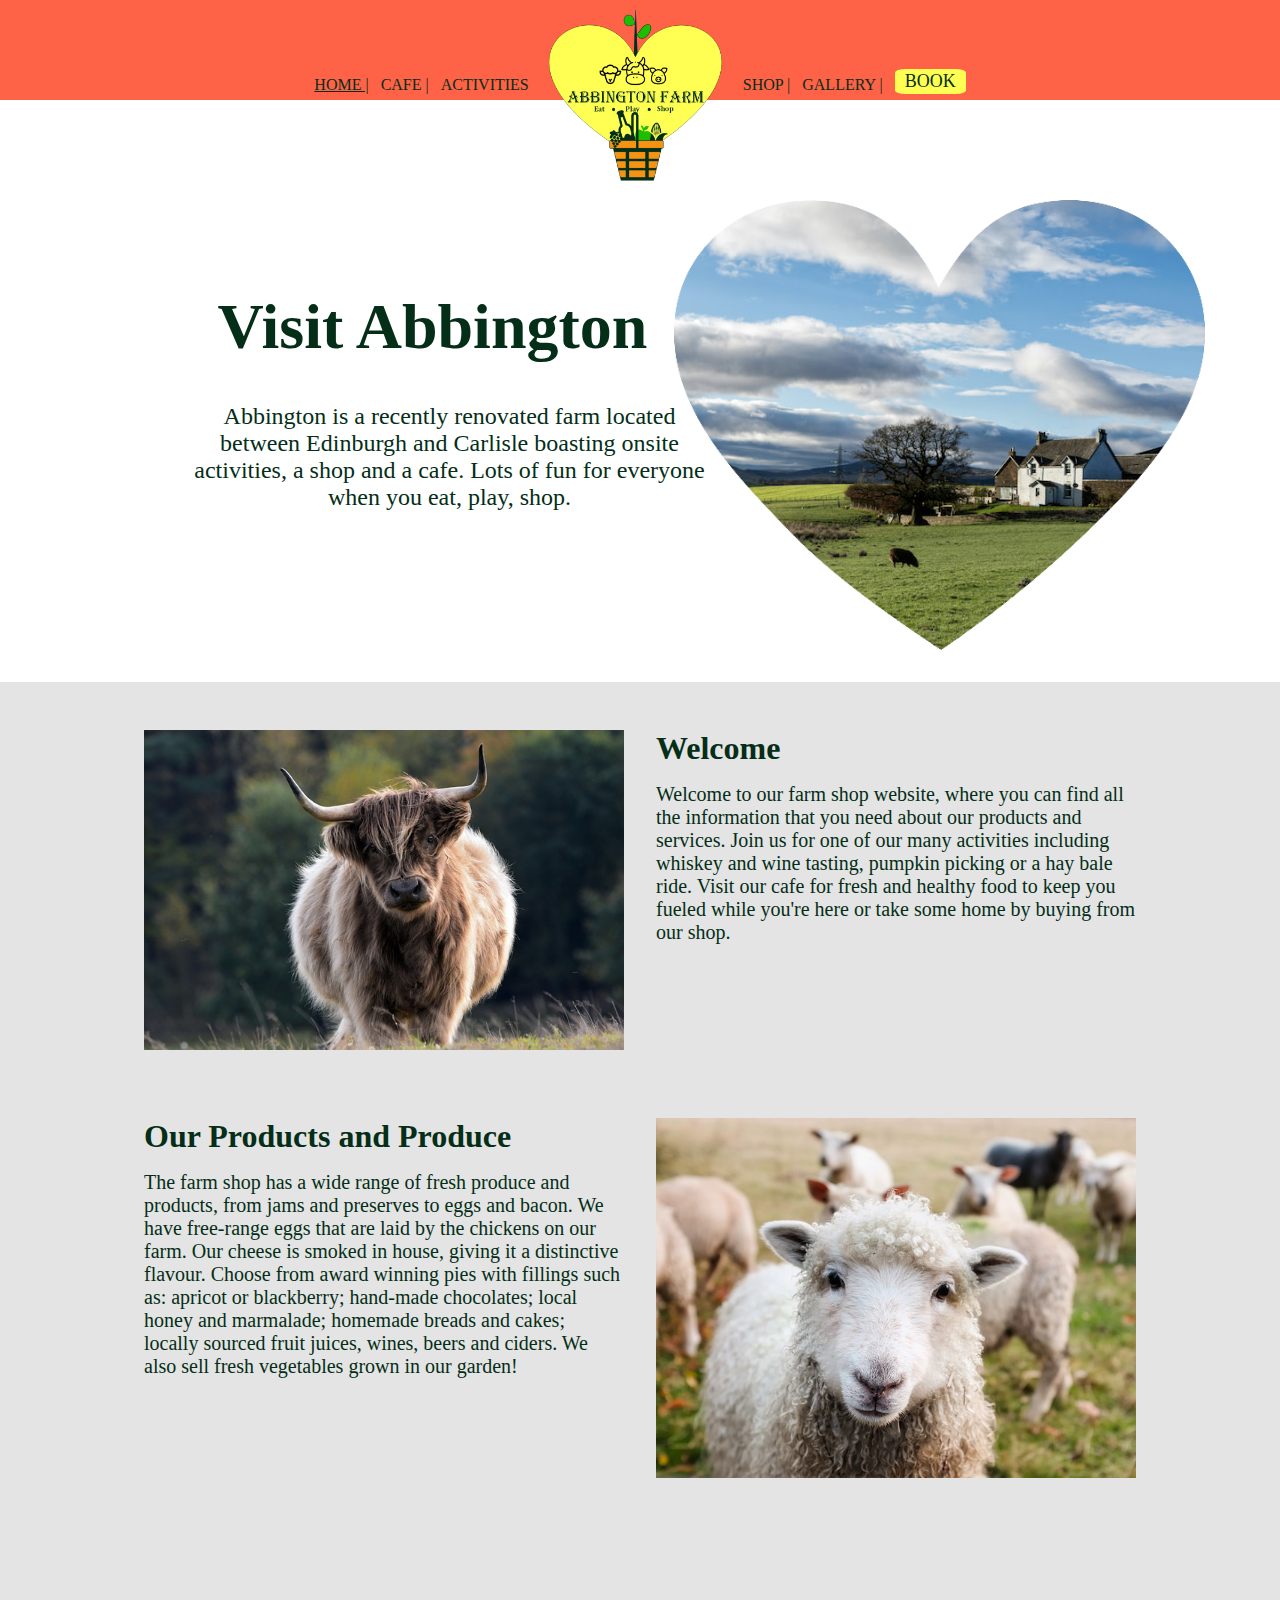
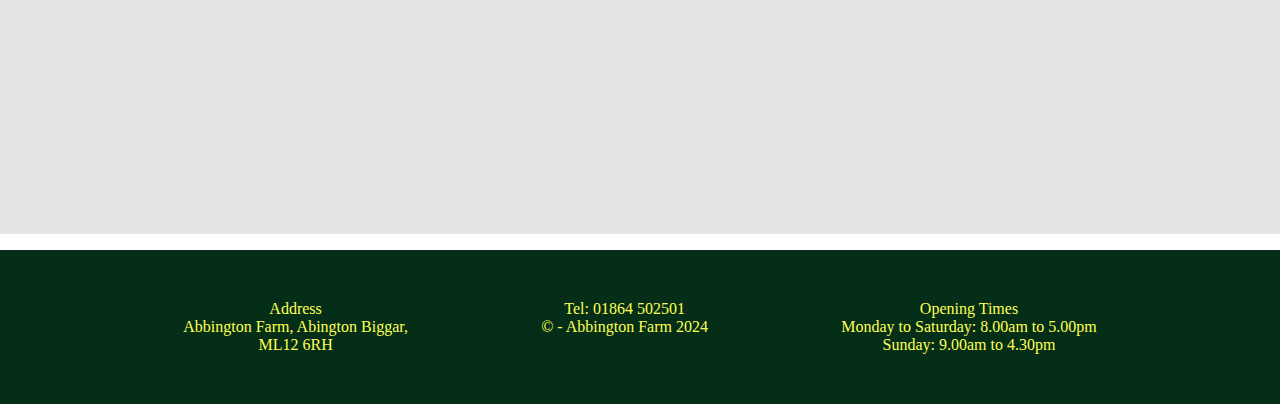
<file: index.html>
<!DOCTYPE html>
<html lang="en">
  <head>
    <meta charset="UTF-8" />
    <meta name="viewport" content="width=device-width, initial-scale=1.0" />
    <title>Document</title>
    <link href="css/style.css" rel="stylesheet" />
  </head>
  <body>
    <div class="header-container">
      <div class="header">
        <a id="active-link" href="index.html">HOME |</a>
        <a href="cafe.html">CAFE |</a>
        <a href="activities.html">ACTIVITIES</a>
        <img src="images/abbington_farm_logo.png" class="logo" />
        <a href="shop.html">SHOP |</a>
        <a href="gallery.html">GALLERY |</a>
        <a href="book.html" class="button">
          <p class="button-text">BOOK</p>
        </a>
      </div>
    </div>
    <main id="visit-abbington">
      <h1 class="visit-abbington-header">Visit Abbington</h1>
      <p class="visit-abbington-text">
        Abbington is a recently renovated farm located between Edinburgh and
        Carlisle boasting onsite activities, a shop and a cafe. Lots of fun for
        everyone when you eat, play, shop.
      </p>
    </main>
    <section class="homepage-contents">
      <div class="homepage-content">
        <div class="homepage-image-one">
          <img
            src="images/highlandcow_bull-6726185_640.jpg"
            alt="Highland Cow"
          />
        </div>
        <div class="homepage-content-one">
          <h2 class="homepage-content-title">Welcome</h2>
          <p class="homepage-content-subtitle">
            Welcome to our farm shop website, where you can find all the
            information that you need about our products and services. Join us
            for one of our many activities including whiskey and wine tasting,
            pumpkin picking or a hay bale ride. Visit our cafe for fresh and
            healthy food to keep you fueled while you're here or take some home
            by buying from our shop.
          </p>
        </div>
      </div>
      <div class="homepage-content">
        <div class="homepage-content-one">
          <h2 class="homepage-content-title">Our Products and Produce</h2>
          <p class="homepage-content-subtitle">
            The farm shop has a wide range of fresh produce and products, from
            jams and preserves to eggs and bacon. We have free-range eggs that
            are laid by the chickens on our farm. Our cheese is smoked in house,
            giving it a distinctive flavour. Choose from award winning pies with
            fillings such as: apricot or blackberry; hand-made chocolates; local
            honey and marmalade; homemade breads and cakes; locally sourced
            fruit juices, wines, beers and ciders. We also sell fresh vegetables
            grown in our garden!
          </p>
        </div>
        <div class="homepage-image-one">
          <img src="images/sheep_ireland-1985088_640.jpg" alt="Sheep" />
        </div>
      </div>
      <div class="homepage-map">
        <iframe
          src="https://www.google.com/maps/embed?pb=!1m18!1m12!1m3!1d4520.38720237351!2d-3.6952486029947935!3d55.494151569753996!2m3!1f0!2f0!3f0!3m2!1i1024!2i768!4f13.1!3m3!1m2!1s0x48880168d49badcb%3A0x687b48e74d4a94cb!2sAbington%2C%20Biggar!5e0!3m2!1sen!2suk!4v1706820975747!5m2!1sen!2suk"
          width="1400"
          height="300"
          style="border: 0"
          allowfullscreen=""
          loading="lazy"
          referrerpolicy="no-referrer-when-downgrade"
        ></iframe>
      </div>
    </section>
    <footer class="footer">
      <div class="footer-container">
        <div class="footer-section">
          <p>Address</p>
          <p>Abbington Farm, Abington Biggar,</p>
          <p>ML12 6RH</p>
        </div>
        <div>
          <p>Tel: 01864 502501</p>
          <p>&copy; - Abbington Farm 2024</p>
        </div>
        <div>
          <p>Opening Times</p>
          <p>Monday to Saturday: 8.00am to 5.00pm</p>
          <p>Sunday: 9.00am to 4.30pm</p>
        </div>
      </div>
    </footer>
  </body>
</html>
</file>
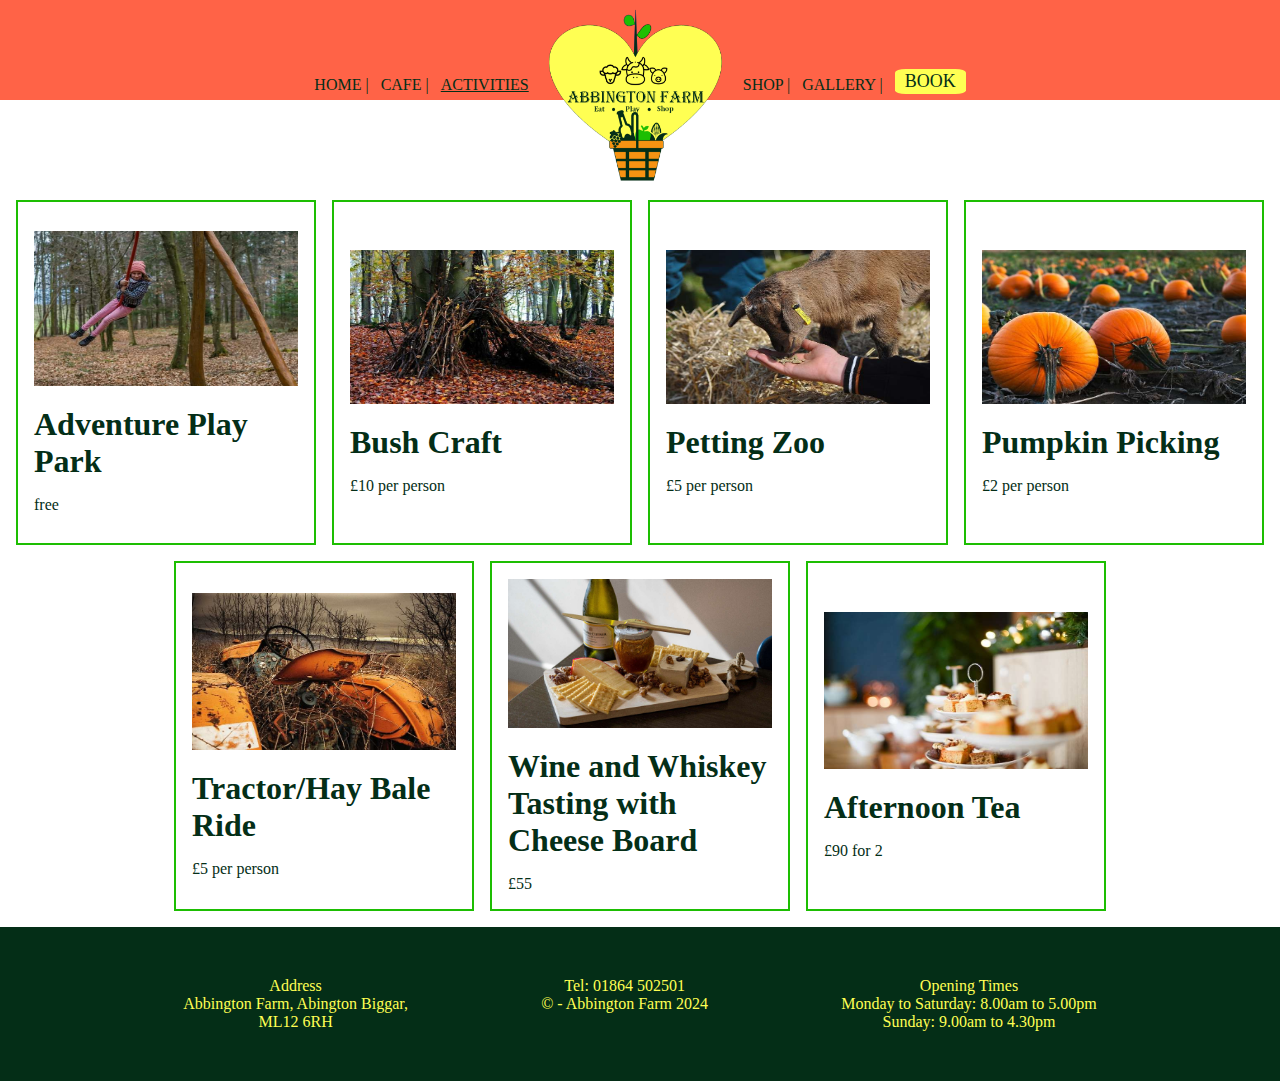
<file: activities.html>
<!DOCTYPE html>
<html lang="en">
  <head>
    <meta charset="UTF-8" />
    <meta name="viewport" content="width=device-width, initial-scale=1.0" />
    <title>Document</title>
    <link href="css/style.css" rel="stylesheet" />
  </head>
  <body>
    <div class="header-container">
      <div class="header">
        <a href="index.html">HOME |</a>
        <a href="cafe.html">CAFE |</a>
        <a id="active-link" href="activities.html">ACTIVITIES</a>
        <img src="images/abbington_farm_logo.png" class="logo" />
        <a href="shop.html">SHOP |</a>
        <a href="gallery.html">GALLERY |</a>
        <a href="book.html" class="button">
          <p class="button-text">BOOK</p>
        </a>
      </div>
    </div>
    <main>
      <div class="shop-items-container">
        <div class="individual-card">
          <img src="images/activities/compressedImages/human-3264432_640.jpg" />
          <h1 class="card-title">Adventure Play Park</h1>
          <p class="sub-title">free</p>
        </div>
        <div class="individual-card">
          <img src="images/activities/compressedImages/fall-4640280_640.jpg" />
          <h1 class="card-title">Bush Craft</h1>
          <p class="sub-title">£10 per person</p>
        </div>
        <div class="individual-card">
          <img
            src="images/activities/compressedImages/goat-lamb-459463_640.jpg"
          />
          <h1 class="card-title">Petting Zoo</h1>
          <p class="sub-title">£5 per person</p>
        </div>
        <div class="individual-card">
          <img
            src="images/activities/compressedImages/pumpkins-6655119_640.jpg"
          />
          <h1 class="card-title">Pumpkin Picking</h1>
          <p class="sub-title">£2 per person</p>
        </div>
        <div class="individual-card">
          <img
            src="images/activities/compressedImages/tractor-5963419_640.jpg"
          />
          <h1 class="card-title">Tractor/Hay Bale Ride</h1>
          <p class="sub-title">£5 per person</p>
        </div>
        <div class="individual-card">
          <img
            src="images/activities/compressedImages/cheeseboard_timothy-james-Ih-e6wpd6Ww-unsplash.jpg"
          />
          <h1 class="card-title">Wine and Whiskey Tasting with Cheese Board</h1>
          <p class="sub-title">£55</p>
        </div>
        <div class="individual-card">
          <img
            src="images/activities/compressedImages/high-tea-2000983_640.jpg"
          />
          <h1 class="card-title">Afternoon Tea</h1>
          <p class="sub-title">£90 for 2</p>
        </div>
      </div>
    </main>
    <footer class="footer">
      <div class="footer-container">
        <div class="footer-section">
          <p>Address</p>
          <p>Abbington Farm, Abington Biggar,</p>
          <p>ML12 6RH</p>
        </div>
        <div>
          <p>Tel: 01864 502501</p>
          <p>&copy; - Abbington Farm 2024</p>
        </div>
        <div>
          <p>Opening Times</p>
          <p>Monday to Saturday: 8.00am to 5.00pm</p>
          <p>Sunday: 9.00am to 4.30pm</p>
        </div>
      </div>
    </footer>
  </body>
</html>
</file>
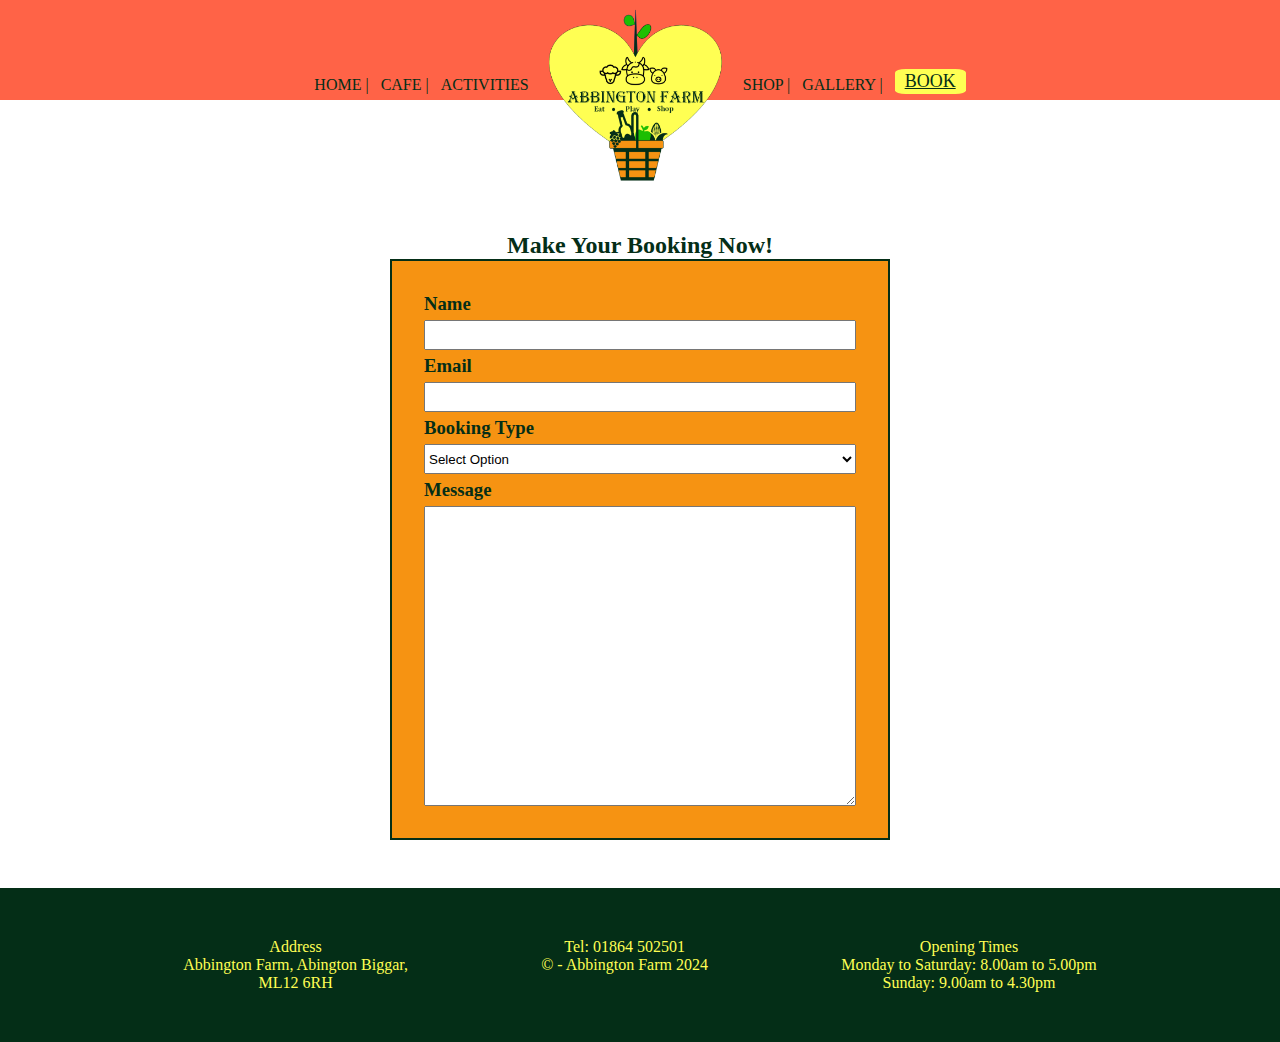
<file: book.html>
<!DOCTYPE html>
<html lang="en">
  <head>
    <meta charset="UTF-8" />
    <meta name="viewport" content="width=device-width, initial-scale=1.0" />
    <title>Document</title>
    <link href="css/style.css" rel="stylesheet" />
  </head>
  <body>
    <div class="header-container">
      <div class="header">
        <a href="index.html">HOME |</a>
        <a href="cafe.html">CAFE |</a>
        <a href="index.html">ACTIVITIES</a>
        <img src="images/abbington_farm_logo.png" class="logo" />
        <a href="shop.html">SHOP |</a>
        <a href="gallery.html">GALLERY |</a>
        <a id="active-link" href="book.html" class="button">
          <p class="button-text">BOOK</p>
        </a>
      </div>
    </div>
    <main>
      <div class="contact-form-container">
        <h2>Make Your Booking Now!</h2>
        <div class="contact-form">
          <h3>Name</h3>
          <input class="input" />
          <h3>Email</h3>
          <input class="input" />
          <h3>Booking Type</h3>
          <select class="input">
            <option>Select Option</option>
            <option>Cafe Reservation</option>
            <option>Bush Craft</option>
            <option>Petting Zoo</option>
            <option>Pumpkin Picking</option>
            <option>Tractor/Hay Bale Ride</option>
            <option>Wine and Whiskey Tasting with Cheese Board</option>
            <option>Afternoon Tea</option>
          </select>
          <h3>Message</h3>
          <textarea class="message-input"></textarea>
        </div>
      </div>
    </main>
    <footer class="footer">
      <div class="footer-container">
        <div class="footer-section">
          <p>Address</p>
          <p>Abbington Farm, Abington Biggar,</p>
          <p>ML12 6RH</p>
        </div>
        <div>
          <p>Tel: 01864 502501</p>
          <p>&copy; - Abbington Farm 2024</p>
        </div>
        <div>
          <p>Opening Times</p>
          <p>Monday to Saturday: 8.00am to 5.00pm</p>
          <p>Sunday: 9.00am to 4.30pm</p>
        </div>
      </div>
    </footer>
  </body>
</html>
</file>
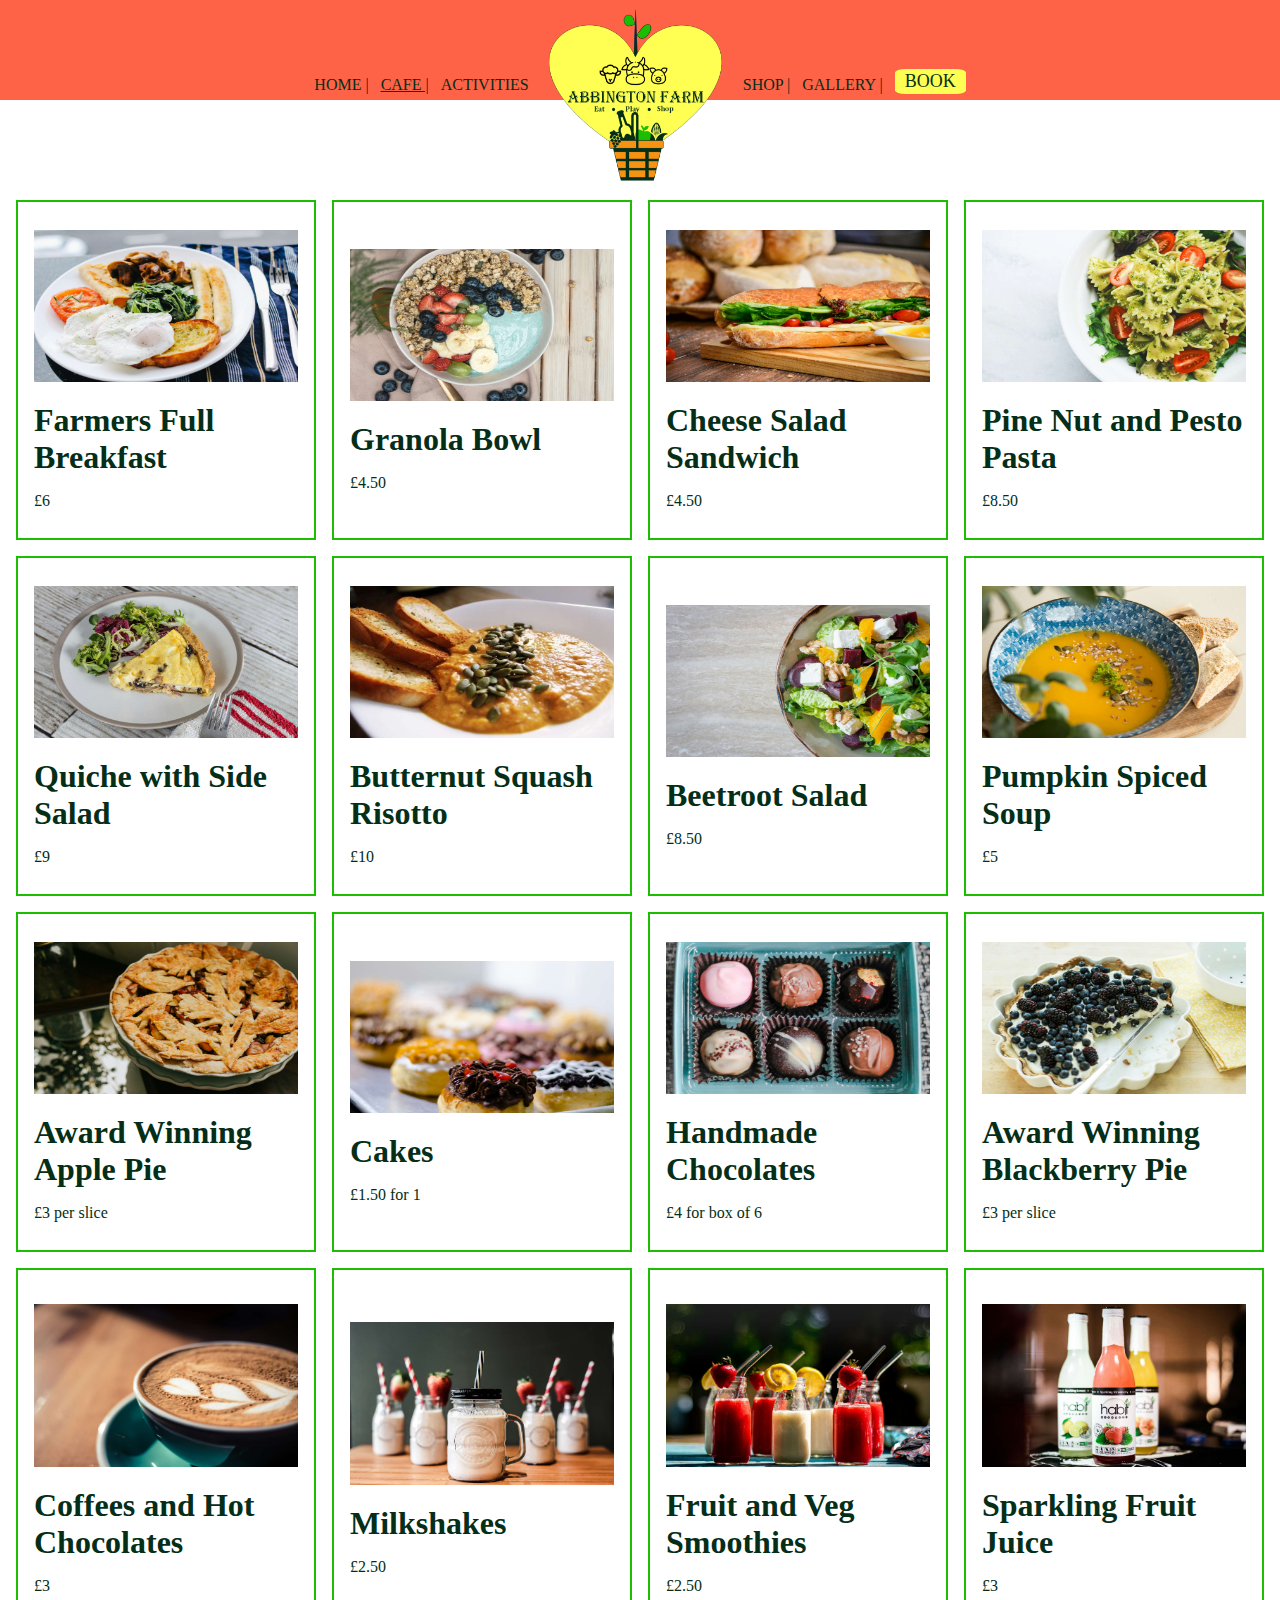
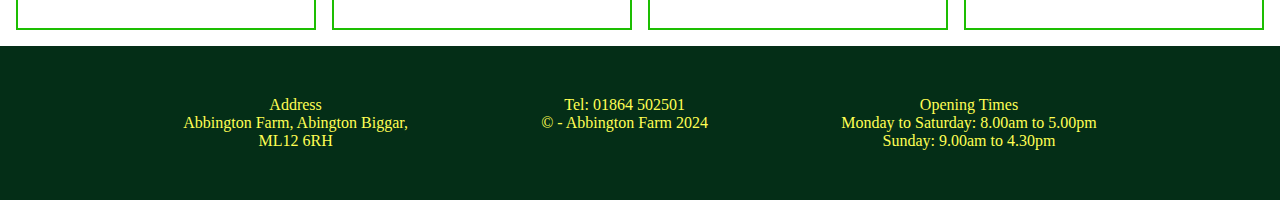
<file: cafe.html>
<!DOCTYPE html>
<html lang="en">
  <head>
    <meta charset="UTF-8" />
    <meta name="viewport" content="width=device-width, initial-scale=1.0" />
    <title>Document</title>
    <link href="css/style.css" rel="stylesheet" />
  </head>
  <body>
    <div class="header-container">
      <div class="header">
        <a href="index.html">HOME |</a>
        <a id="active-link" href="cafe.html">CAFE |</a>
        <a href="activities.html">ACTIVITIES</a>
        <img src="images/abbington_farm_logo.png" class="logo" />
        <a href="shop.html">SHOP |</a>
        <a href="gallery.html">GALLERY |</a>
        <a href="book.html" class="button">
          <p class="button-text">BOOK</p>
        </a>
      </div>
    </div>
    <main>
      <div class="shop-items-container">
        <div class="individual-card">
          <img
            src="images/cafe/compressedImages/breakfast_carissa-gan-RwoKbjJdYvE-unsplash.jpg"
          />
          <h1 class="card-title">Farmers Full Breakfast</h1>
          <p class="sub-title">£6</p>
        </div>
        <div class="individual-card">
          <img
            src="images/cafe/compressedImages/granola_micheile-henderson-SVj8StUHJKw-unsplash.jpg"
          />
          <h1 class="card-title">Granola Bowl</h1>
          <p class="sub-title">£4.50</p>
        </div>
        <div class="individual-card">
          <img
            src="images/cafe/compressedImages/sub_raphael-nogueira-Znvxeud6sDc-unsplash.jpg"
          />
          <h1 class="card-title">Cheese Salad Sandwich</h1>
          <p class="sub-title">£4.50</p>
        </div>
        <div class="individual-card">
          <img
            src="images/cafe/compressedImages/pasta_eaters-collective-12eHC6FxPyg-unsplash.jpg"
          />
          <h1 class="card-title">Pine Nut and Pesto Pasta</h1>
          <p class="sub-title">£8.50</p>
        </div>
        <div class="individual-card">
          <img
            src="images/cafe/compressedImages/quiche_james-harris-vrNs8Y8exAQ-unsplash.jpg"
          />
          <h1 class="card-title">Quiche with Side Salad</h1>
          <p class="sub-title">£9</p>
        </div>
        <div class="individual-card">
          <img
            src="images/cafe/compressedImages/risotto_meal-7707134_640.jpg"
          />
          <h1 class="card-title">Butternut Squash Risotto</h1>
          <p class="sub-title">£10</p>
        </div>
        <div class="individual-card">
          <img
            src="images/cafe/compressedImages/salad_louis-hansel-MlPD-AzZYMg-unsplash.jpg"
          />
          <h1 class="card-title">Beetroot Salad</h1>
          <p class="sub-title">£8.50</p>
        </div>
        <div class="individual-card">
          <img
            src="images/cafe/compressedImages/soup_jade-aucamp-OMcrCX6wDpU-unsplash.jpg"
          />
          <h1 class="card-title">Pumpkin Spiced Soup</h1>
          <p class="sub-title">£5</p>
        </div>
        <div class="individual-card">
          <img
            src="images/cafe/compressedImages/aplpepie_priscilla-du-preez-W8F9kM7F-5U-unsplash.jpg"
          />
          <h1 class="card-title">Award Winning Apple Pie</h1>
          <p class="sub-title">£3 per slice</p>
        </div>
        <div class="individual-card">
          <img
            src="images/cafe/compressedImages/cake_frederick-medina-SfDyvC6_60s-unsplash.jpg"
          />
          <h1 class="card-title">Cakes</h1>
          <p class="sub-title">£1.50 for 1</p>
        </div>
        <div class="individual-card">
          <img
            src="images/cafe/compressedImages/choclolate_jessica-johnston-SAlVV13XgTo-unsplash.jpg"
          />
          <h1 class="card-title">Handmade Chocolates</h1>
          <p class="sub-title">£4 for box of 6</p>
        </div>
        <div class="individual-card">
          <img
            src="images/cafe/compressedImages/pie_erol-ahmed--N2Jdazh03Y-unsplash.jpg"
          />
          <h1 class="card-title">Award Winning Blackberry Pie</h1>
          <p class="sub-title">£3 per slice</p>
        </div>
        <div class="individual-card">
          <img
            src="images/cafe/compressedImages/coffee_devon-hawkins-xEChTkLx6Pk-unsplash.jpg"
          />
          <h1 class="card-title">Coffees and Hot Chocolates</h1>
          <p class="sub-title">£3</p>
        </div>
        <div class="individual-card">
          <img
            src="images/cafe/compressedImages/milkshake_victoria-JGK2EWz6iAE-unsplash.jpg"
          />
          <h1 class="card-title">Milkshakes</h1>
          <p class="sub-title">£2.50</p>
        </div>
        <div class="individual-card">
          <img
            src="images/cafe/compressedImages/smoothies_heidi-walley-PQLRvZ2FvGs-unsplash.jpg"
          />
          <h1 class="card-title">Fruit and Veg Smoothies</h1>
          <p class="sub-title">£2.50</p>
        </div>
        <div class="individual-card">
          <img
            src="images/cafe/compressedImages/juice_david-gavi-djGig_R4nNE-unsplash.jpg"
          />
          <h1 class="card-title">Sparkling Fruit Juice</h1>
          <p class="sub-title">£3</p>
        </div>
      </div>
    </main>
    <footer class="footer">
      <div class="footer-container">
        <div class="footer-section">
          <p>Address</p>
          <p>Abbington Farm, Abington Biggar,</p>
          <p>ML12 6RH</p>
        </div>
        <div>
          <p>Tel: 01864 502501</p>
          <p>&copy; - Abbington Farm 2024</p>
        </div>
        <div>
          <p>Opening Times</p>
          <p>Monday to Saturday: 8.00am to 5.00pm</p>
          <p>Sunday: 9.00am to 4.30pm</p>
        </div>
      </div>
    </footer>
  </body>
</html>
</file>
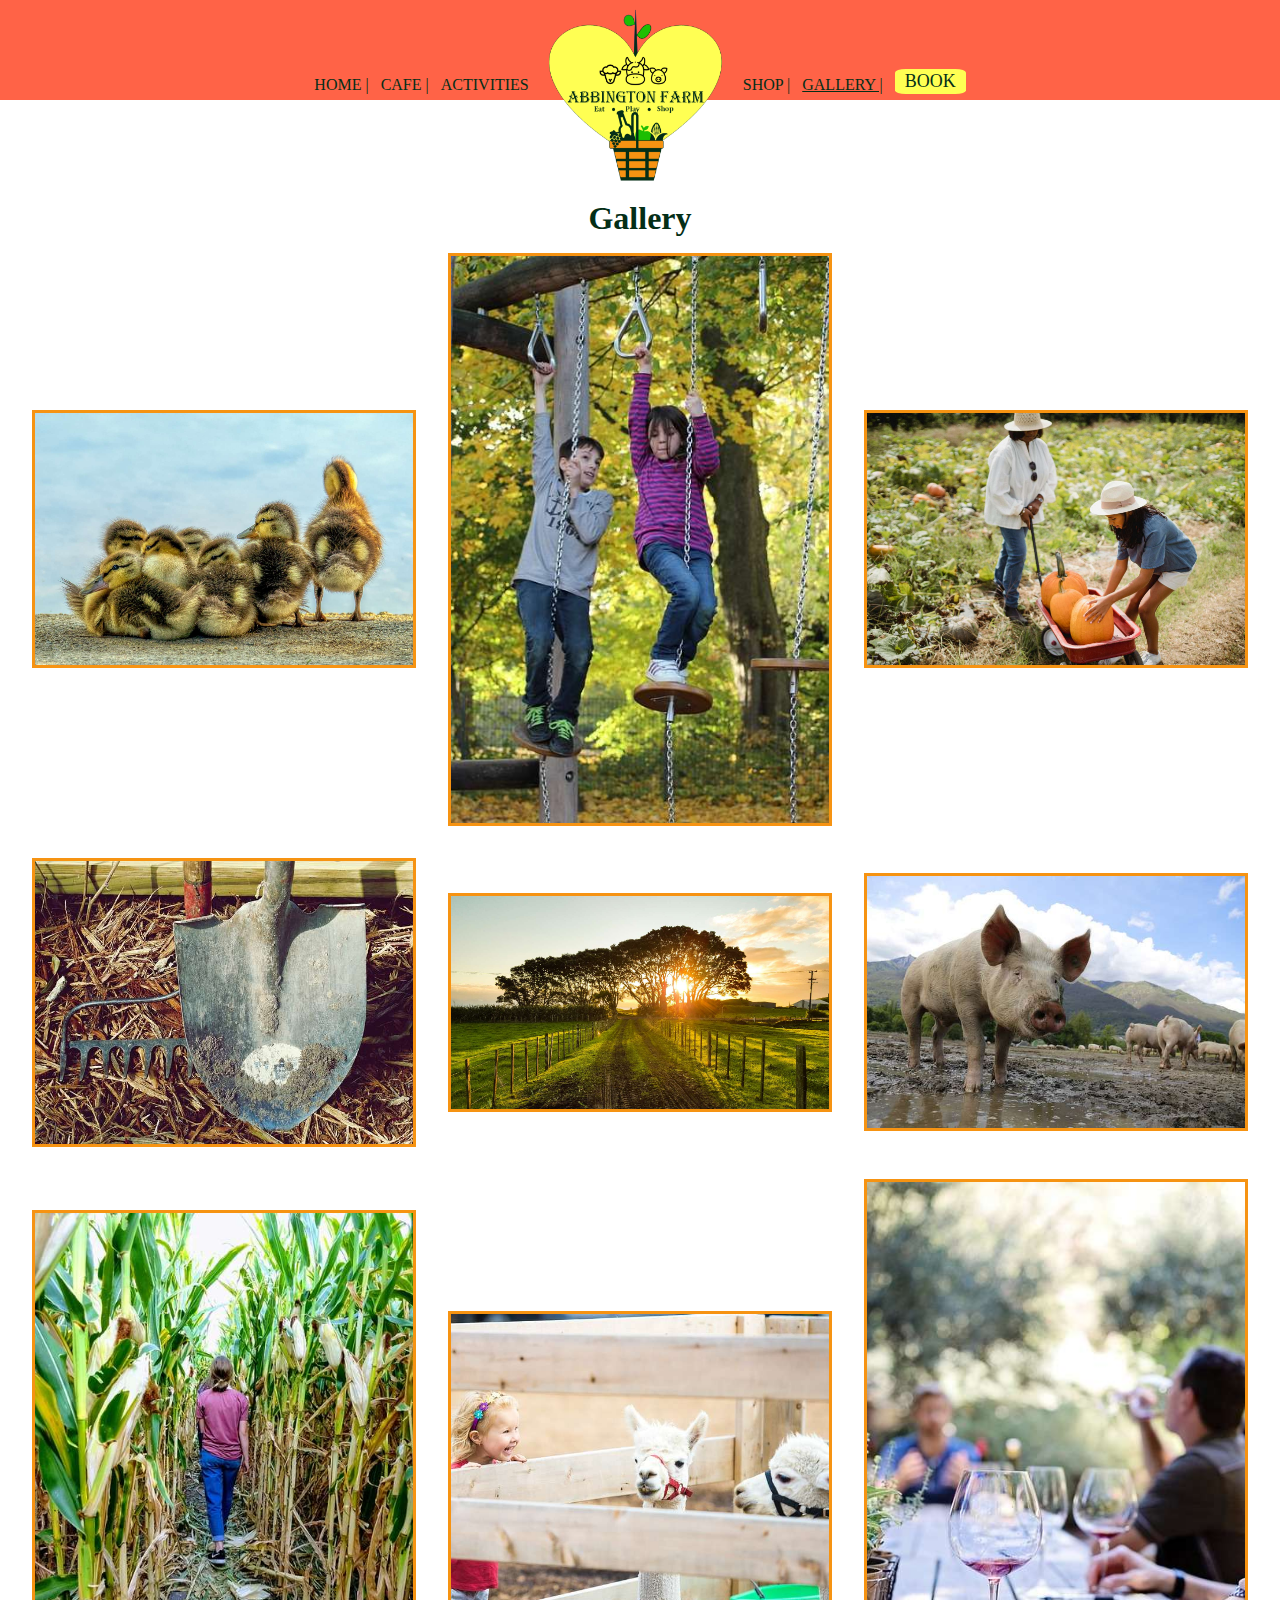
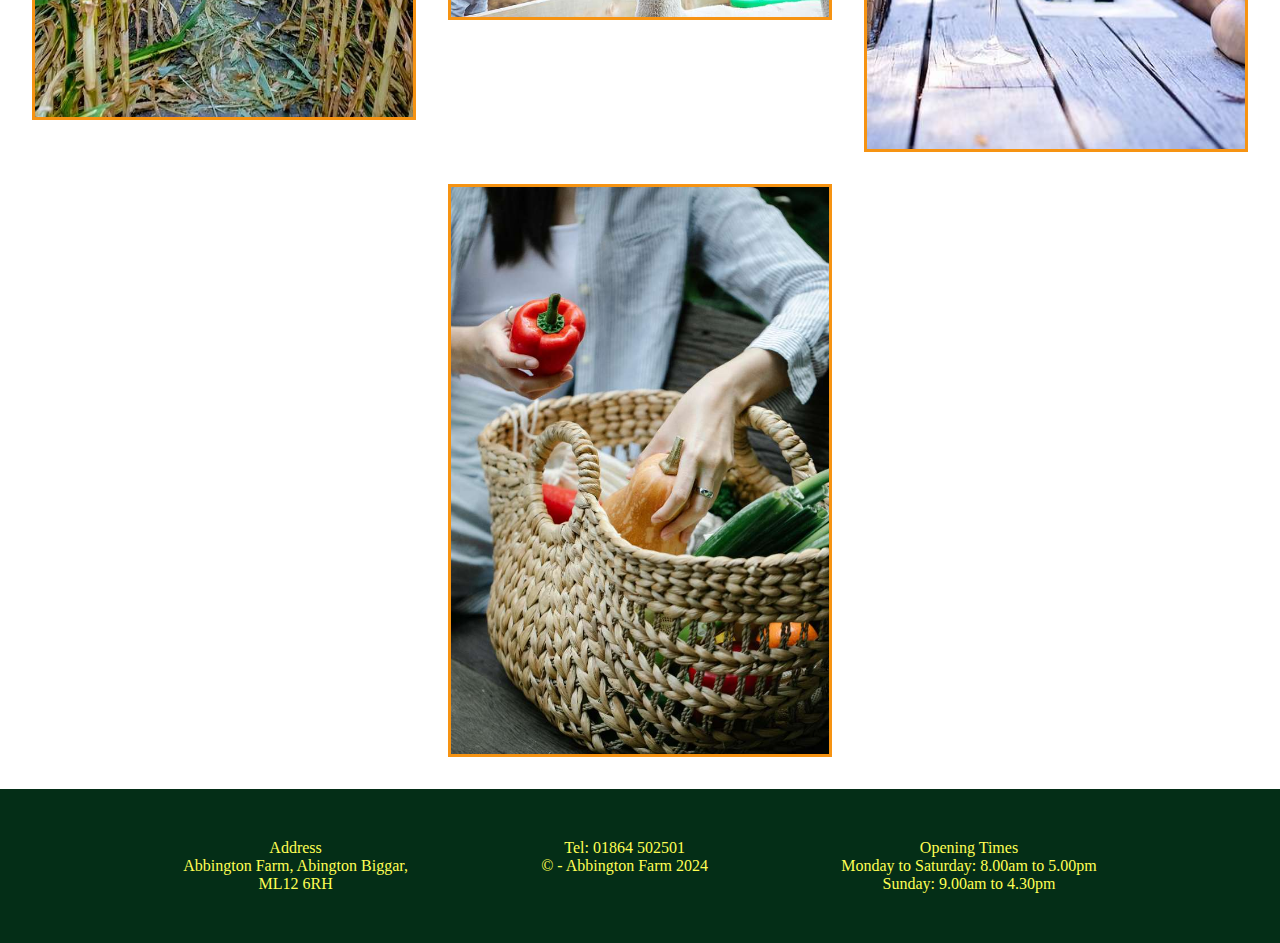
<file: gallery.html>
<!DOCTYPE html>
<html lang="en">
  <head>
    <meta charset="UTF-8" />
    <meta name="viewport" content="width=device-width, initial-scale=1.0" />
    <title>Document</title>
    <link href="css/style.css" rel="stylesheet" />
  </head>
  <body>
    <div class="header-container">
      <div class="header">
        <a href="index.html">HOME |</a>
        <a href="cafe.html">CAFE |</a>
        <a href="activities.html">ACTIVITIES</a>
        <img src="images/abbington_farm_logo.png" class="logo" />
        <a href="shop.html">SHOP |</a>
        <a id="active-link" href="gallery.html">GALLERY |</a>
        <a href="book.html" class="button">
          <p class="button-text">BOOK</p>
        </a>
      </div>
    </div>
    <main id="gallery">
      <h1 class="gallery-header">Gallery</h1>
      <section class="photos">
        <img
          class="photo"
          src="images/gallery/compressedImages/chicks1_charles-jackson-PxSGxglfCbA-unsplash.jpg"
          alt="Chicks"
        />
        <img
          class="photo"
          src="images/gallery/compressedImages/play2_children-2529290_640.jpg"
          alt="Play Park"
        />
        <img
          class="photo"
          src="images/gallery/compressedImages/pumpkin3_pexels-zen-chung-5528932.jpg"
          alt="Pumkin Picking"
        />
        <img
          class="photo"
          src="images/gallery/compressedImages/4_shovel-1867123_640.jpg"
          alt="Farm Tools"
        />
        <img
          class="photo"
          src="images/gallery/compressedImages/trees5_werner-sevenster-JuP0ZG0UNi0-unsplash.jpg"
          alt="Scenery"
        />
        <img
          class="photo"
          src="images/gallery/compressedImages/6_pig-752557_640.jpg"
          alt="Pig"
        />
        <img
          class="photo"
          src="images/gallery/compressedImages/corn-maze-4256692_640.jpg"
          alt="Corn Maze"
        />
        <img
          class="photo"
          src="images/gallery/compressedImages/llama-935947_640.jpg"
          alt="Llama"
        />
        <img
          class="photo"
          src="images/gallery/compressedImages/wine-tasting-1952074_640.jpg"
          alt="Wine Tasting"
        />
        <img
          class="photo"
          src="images/gallery/compressedImages/pexels-sarah-chai-7262859.jpg"
          alt="Shop"
        />
      </section>
    </main>
    <footer class="footer">
      <div class="footer-container">
        <div class="footer-section">
          <p>Address</p>
          <p>Abbington Farm, Abington Biggar,</p>
          <p>ML12 6RH</p>
        </div>
        <div>
          <p>Tel: 01864 502501</p>
          <p>&copy; - Abbington Farm 2024</p>
        </div>
        <div>
          <p>Opening Times</p>
          <p>Monday to Saturday: 8.00am to 5.00pm</p>
          <p>Sunday: 9.00am to 4.30pm</p>
        </div>
      </div>
    </footer>
  </body>
</html>
</file>
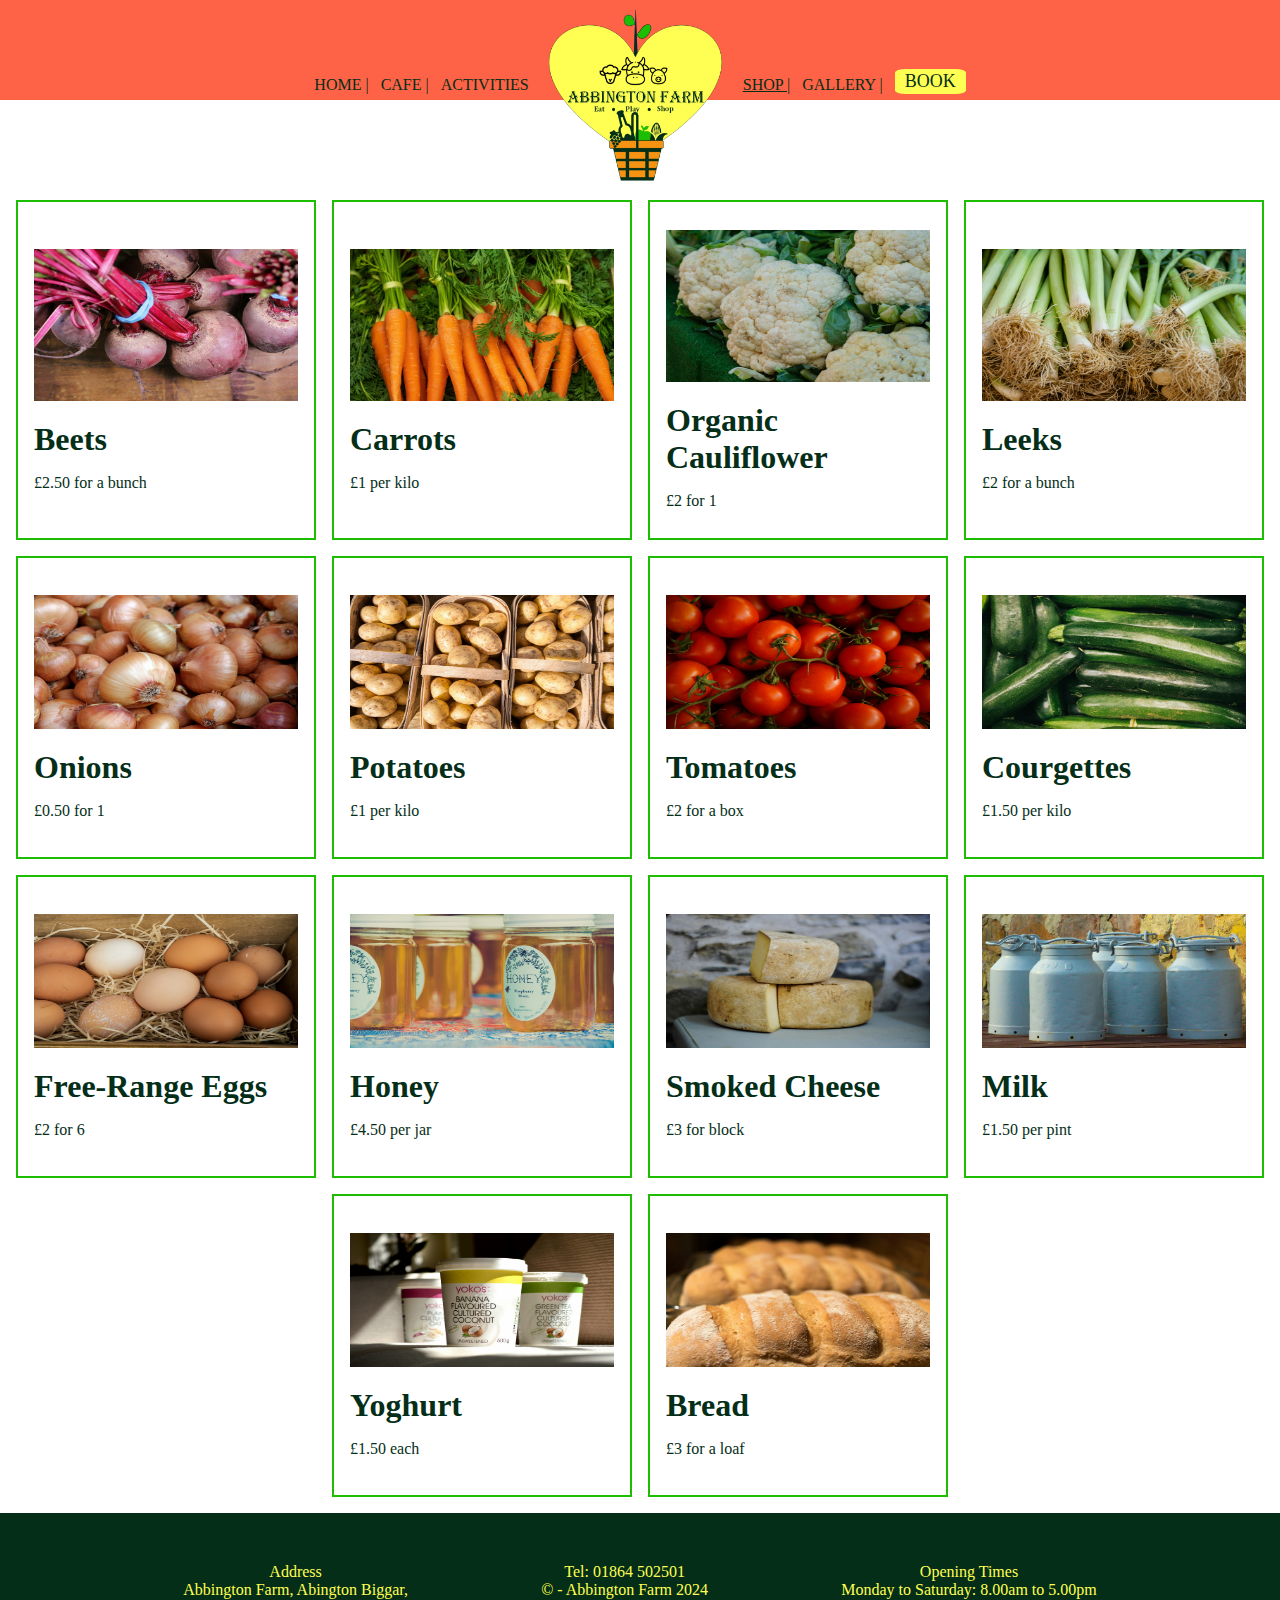
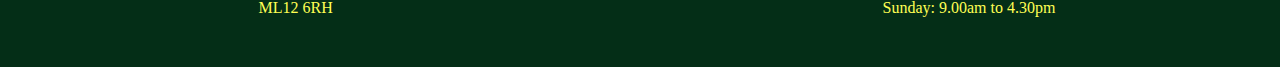
<file: shop.html>
<!DOCTYPE html>
<html lang="en">
  <head>
    <meta charset="UTF-8" />
    <meta name="viewport" content="width=device-width, initial-scale=1.0" />
    <title>Document</title>
    <link href="css/style.css" rel="stylesheet" />
  </head>
  <body>
    <div class="header-container">
      <div class="header">
        <a href="index.html">HOME |</a>
        <a href="cafe.html">CAFE |</a>
        <a href="activities.html">ACTIVITIES</a>
        <img src="images/abbington_farm_logo.png" class="logo" />
        <a id="active-link" href="shop.html">SHOP |</a>
        <a href="gallery.html">GALLERY |</a>
        <a href="book.html" class="button">
          <p class="button-text">BOOK</p>
        </a>
      </div>
    </div>
    <main>
      <div class="shop-items-container">
        <div class="individual-card">
          <img
            src="images/shop/beetroot_nick-collins-udo5pIvRfrA-unsplash.jpg"
          />
          <h1 class="card-title">Beets</h1>
          <p class="sub-title">£2.50 for a bunch</p>
        </div>
        <div class="individual-card">
          <img
            src="images/shop/carrots_nick-fewings-IZq1FV87qpM-unsplash.jpg"
          />
          <h1 class="card-title">Carrots</h1>
          <p class="sub-title">£1 per kilo</p>
        </div>
        <div class="individual-card">
          <img
            src="images/shop/cauliflower_engin-akyurt-hnEp8wnCj4g-unsplash.jpg"
          />
          <h1 class="card-title">Organic Cauliflower</h1>
          <p class="sub-title">£2 for 1</p>
        </div>
        <div class="individual-card">
          <img src="images/shop/leeks_engin-akyurt-Oo32YEU2YaA-unsplash.jpg" />
          <h1 class="card-title">Leeks</h1>
          <p class="sub-title">£2 for a bunch</p>
        </div>
        <div class="individual-card">
          <img src="images/shop/onions_mayu-ken-CNZ-9s5p2i8-unsplash.jpg" />
          <h1 class="card-title">Onions</h1>
          <p class="sub-title">£0.50 for 1</p>
        </div>
        <div class="individual-card">
          <img
            src="images/shop/potatoes_eric-prouzet-52DMHPBAvXY-unsplash.jpg"
          />
          <h1 class="card-title">Potatoes</h1>
          <p class="sub-title">£1 per kilo</p>
        </div>
        <div class="individual-card">
          <img
            src="images/shop/tomatoes_tom-hermans-nM6qrtnVKn8-unsplash.jpg"
          />
          <h1 class="card-title">Tomatoes</h1>
          <p class="sub-title">£2 for a box</p>
        </div>
        <div class="individual-card">
          <img src="images/shop/courgettes_pexels-ellie-burgin-3375263.jpg" />
          <h1 class="card-title">Courgettes</h1>
          <p class="sub-title">£1.50 per kilo</p>
        </div>
        <div class="individual-card">
          <img src="images/shop/eggs_nick-fewings-qlLCBkTSYAI-unsplash.jpg" />
          <h1 class="card-title">Free-Range Eggs</h1>
          <p class="sub-title">£2 for 6</p>
        </div>
        <div class="individual-card">
          <img
            src="images/shop/honey_amelia-bartlett-9HajXdvKpIk-unsplash.jpg"
          />
          <h1 class="card-title">Honey</h1>
          <p class="sub-title">£4.50 per jar</p>
        </div>
        <div class="individual-card">
          <img
            src="images/shop/cheese_alexander-maasch-KaK2jp8ie8s-unsplash.jpg"
          />
          <h1 class="card-title">Smoked Cheese</h1>
          <p class="sub-title">£3 for block</p>
        </div>
        <div class="individual-card">
          <img
            src="images/shop/milk_vanessa-schulze-5lTByrdKv7U-unsplash.jpg"
          />
          <h1 class="card-title">Milk</h1>
          <p class="sub-title">£1.50 per pint</p>
        </div>
        <div class="individual-card">
          <img
            src="images/shop/yoghurt_fitnish-media-v1Afu8vbEU8-unsplash.jpg"
          />
          <h1 class="card-title">Yoghurt</h1>
          <p class="sub-title">£1.50 each</p>
        </div>
        <div class="individual-card">
          <img src="images/shop/bread_lavi-perchik-5qqrxKsKaec-unsplash.jpg" />
          <h1 class="card-title">Bread</h1>
          <p class="sub-title">£3 for a loaf</p>
        </div>
      </div>
    </main>
    <footer class="footer">
      <div class="footer-container">
        <div class="footer-section">
          <p>Address</p>
          <p>Abbington Farm, Abington Biggar,</p>
          <p>ML12 6RH</p>
        </div>
        <div>
          <p>Tel: 01864 502501</p>
          <p>&copy; - Abbington Farm 2024</p>
        </div>
        <div>
          <p>Opening Times</p>
          <p>Monday to Saturday: 8.00am to 5.00pm</p>
          <p>Sunday: 9.00am to 4.30pm</p>
        </div>
      </div>
    </footer>
  </body>
</html>
</file>
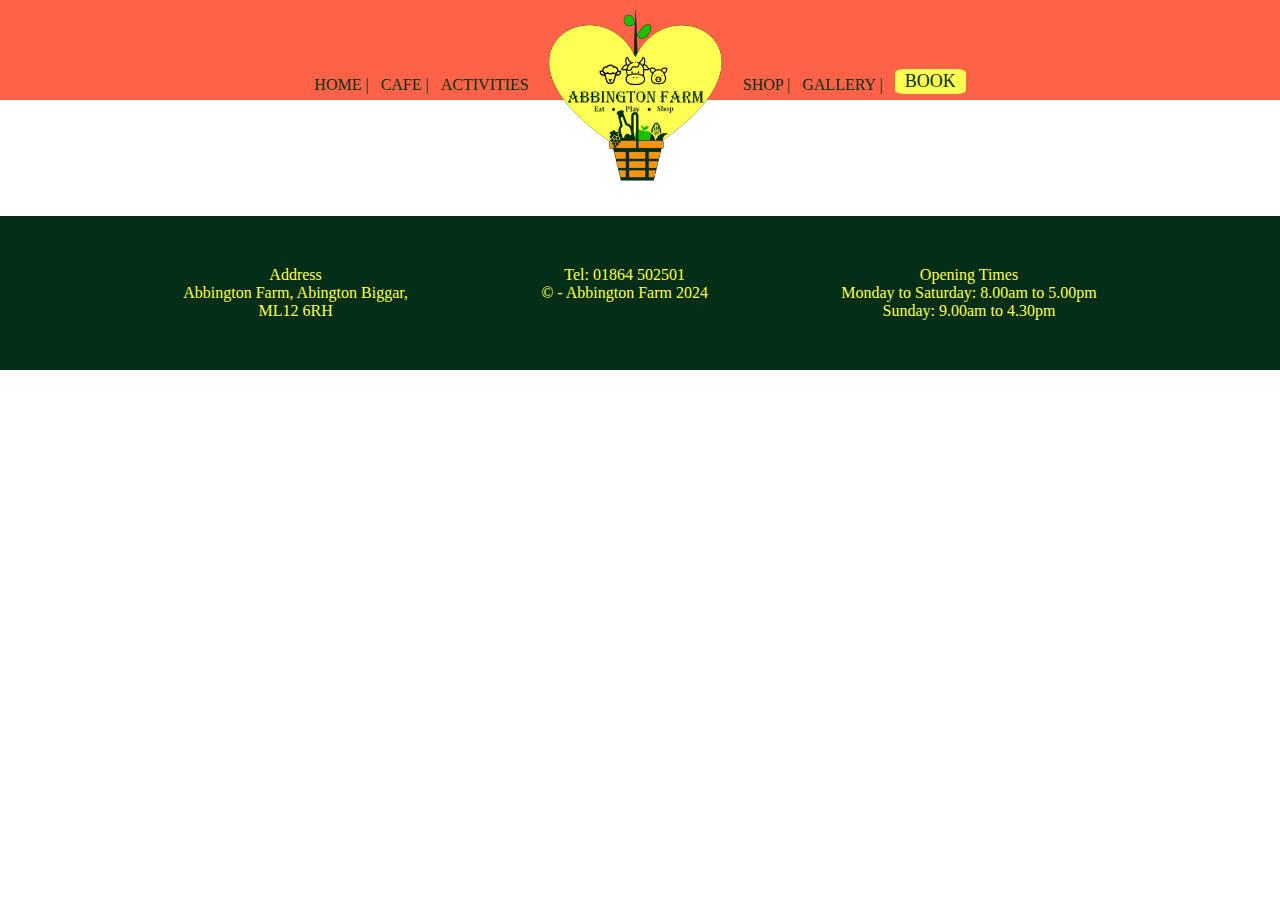
<file: template.html>
<!DOCTYPE html>
<html lang="en">
  <head>
    <meta charset="UTF-8" />
    <meta name="viewport" content="width=device-width, initial-scale=1.0" />
    <title>Document</title>
    <link href="css/style.css" rel="stylesheet" />
  </head>
  <body>
    <div class="header-container">
      <div class="header">
        <a href="index.html">HOME |</a>
        <a href="cafe.html">CAFE |</a>
        <a href="index.html">ACTIVITIES</a>
        <img src="images/abbington_farm_logo.png" class="logo" />
        <a href="shop.html">SHOP |</a>
        <a href="gallery.html">GALLERY |</a>
        <a href="book.html" class="button">
          <p class="button-text">BOOK</p>
        </a>
      </div>
    </div>
    <main></main>
    <footer class="footer">
      <div class="footer-container">
        <div class="footer-section">
          <p>Address</p>
          <p>Abbington Farm, Abington Biggar,</p>
          <p>ML12 6RH</p>
        </div>
        <div>
          <p>Tel: 01864 502501</p>
          <p>&copy; - Abbington Farm 2024</p>
        </div>
        <div>
          <p>Opening Times</p>
          <p>Monday to Saturday: 8.00am to 5.00pm</p>
          <p>Sunday: 9.00am to 4.30pm</p>
        </div>
      </div>
    </footer>
  </body>
</html>
</file>
<file: css/style.css>
/* Template CSS: */

* {
  box-sizing: border-box;
  margin: 0;
  padding: 0;
}

.header-container {
  width: 100%;
  height: 200px;
  background-color: white;
}

.header {
  display: flex;
  width: 100%;
  height: 50%;
  justify-content: center;
  background-color: #ff6347;
  align-items: flex-end;
  gap: 12px;
  padding-bottom: 6px;
}

.logo {
  width: 190px;
  height: 190px;
  padding: 8px;
  align-self: baseline;
}

.button {
  display: flex;
  justify-content: center;
  background-color: #ffff53;
  padding: 2px 10px;
  border: none;
  border-radius: 15%;
  cursor: pointer;
}

.button-text {
  font-family: Cambria, Cochin, Georgia, Times, "Times New Roman", serif;
  font-size: 18px;
  color: #042e17;
}

.header a:hover {
  text-decoration: underline;
}

.header a {
  cursor: pointer;
  text-decoration: dotted;
  color: #042e17;
}

.footer {
  background-color: #042e17;
  color: #ffff53;
  text-align: center;
  padding: 50px;
  margin-top: 16px;
}

.footer-container {
  display: flex;
  flex-direction: row;
  justify-content: space-evenly;
}

/* Index CSS:  */

#visit-abbington {
  position: relative;
  width: 100%;
  height: 50vh;
  background-image: url(../images/heartfarmhouse_gary-ellis--MLToEqh7dM-unsplash-fotor-2024021820240.png);
  background-position: right 10% center;
  background-repeat: no-repeat;
  background-size: contain;
}

.visit-abbington-header {
  position: absolute;
  top: 20%;
  left: 17%;
  font-size: 4rem;
  color: #042e17;
}

.visit-abbington-text {
  position: absolute;
  top: 45%;
  left: 15%;
  width: 515px;
  font-size: 1.5rem;
  text-align: center;
  color: #042e17;
}

.homepage-contents {
  width: 100%;
  display: flex;
  flex-direction: row;
  justify-content: center;
  align-items: center;
  flex-wrap: wrap;
  padding: 1rem 0;
  margin-top: 2rem;
  background-color: rgb(228, 228, 228);
}

.homepage-content {
  width: 80%;
  display: flex;
  flex-direction: row;
  margin: 1rem;
}

.homepage-image-one,
.homepage-content-one {
  width: 50%;
  padding: 1rem;
}

.homepage-image-one img {
  width: 100%;
}

.homepage-content-title {
  font-size: 32px;
  color: #042e17;
}

.homepage-content-subtitle {
  font-size: 20px;
  color: #042e17;
  margin-top: 16px;
}

#active-link {
  text-decoration: underline;
}

/* CSS for cards: */

.shop-items-container {
  display: flex;
  justify-content: center;
  flex-direction: row;
  flex-flow: wrap row;
  background-color: white;
  gap: 16px;
  color: #042e17;
}

.individual-card {
  background-color: white;
  width: 300px;
  padding: 16px;
  align-content: center;
  border: 2px solid #1dbe02;
}

.individual-card img {
  width: 100%;
  max-height: 50%;
}

.card-title {
  padding-top: 16px;
}

.sub-title {
  padding-top: 16px;
  align-content: left;
}

/* CSS for contact form */

.contact-form-container {
  display: flex;
  flex-direction: column;
  align-items: center;
  padding: 32px;
  color: #042e17;
}
.contact-form {
  display: flex;
  flex-direction: column;
  justify-content: center;
  width: 500px;
  padding: 32px;
  gap: 5px;
  background-color: #f69312;
  border: solid #042e17 2px;
  color: #042e17;
}

.input {
  height: 30px;
}

.message-input {
  height: 300px;
}

/* CSS for gallery.html */

#gallery {
  width: 100%;
  color: #042e17;
}

.gallery-header {
  text-align: center;
}

.photos {
  display: flex;
  flex-wrap: wrap;
  align-items: center;
  justify-content: center;
}

.photo {
  margin: 1rem;
  border: 3px solid #f69312;
  max-width: 30vw;
}
</file>
